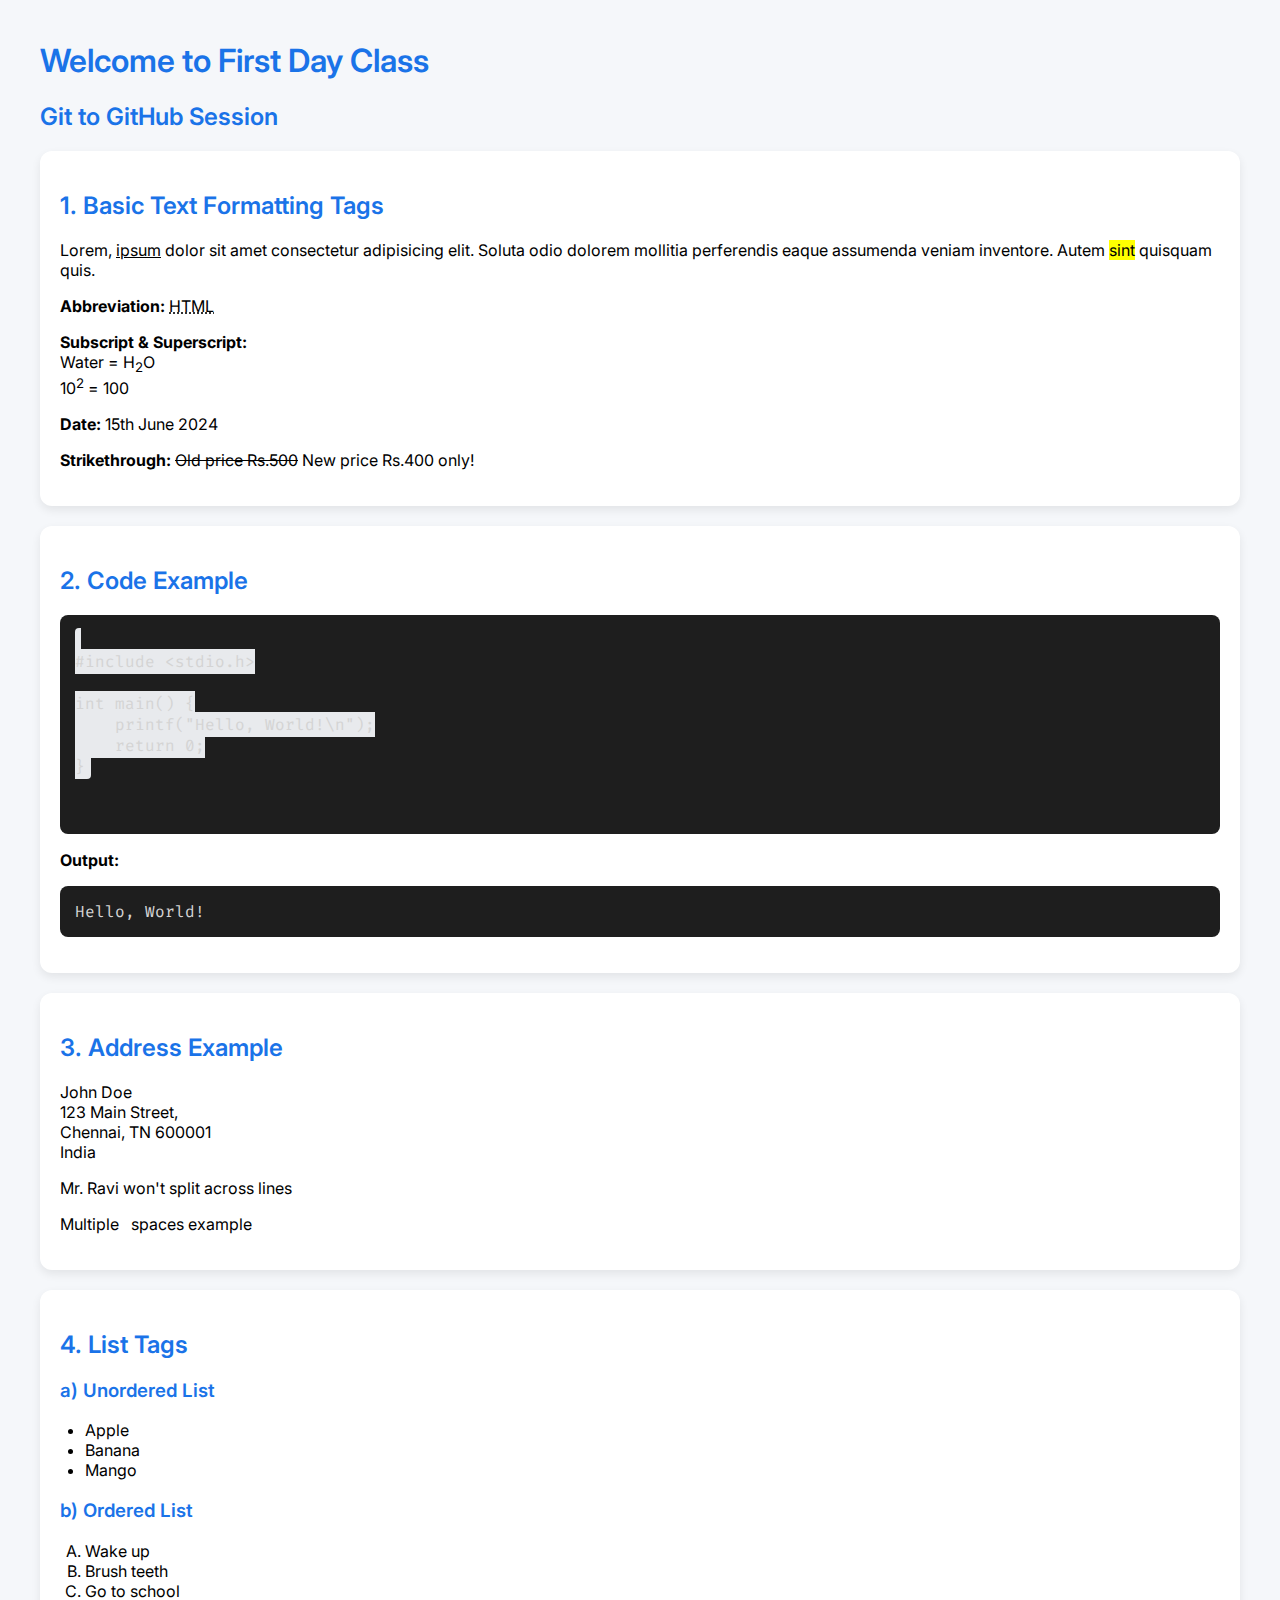
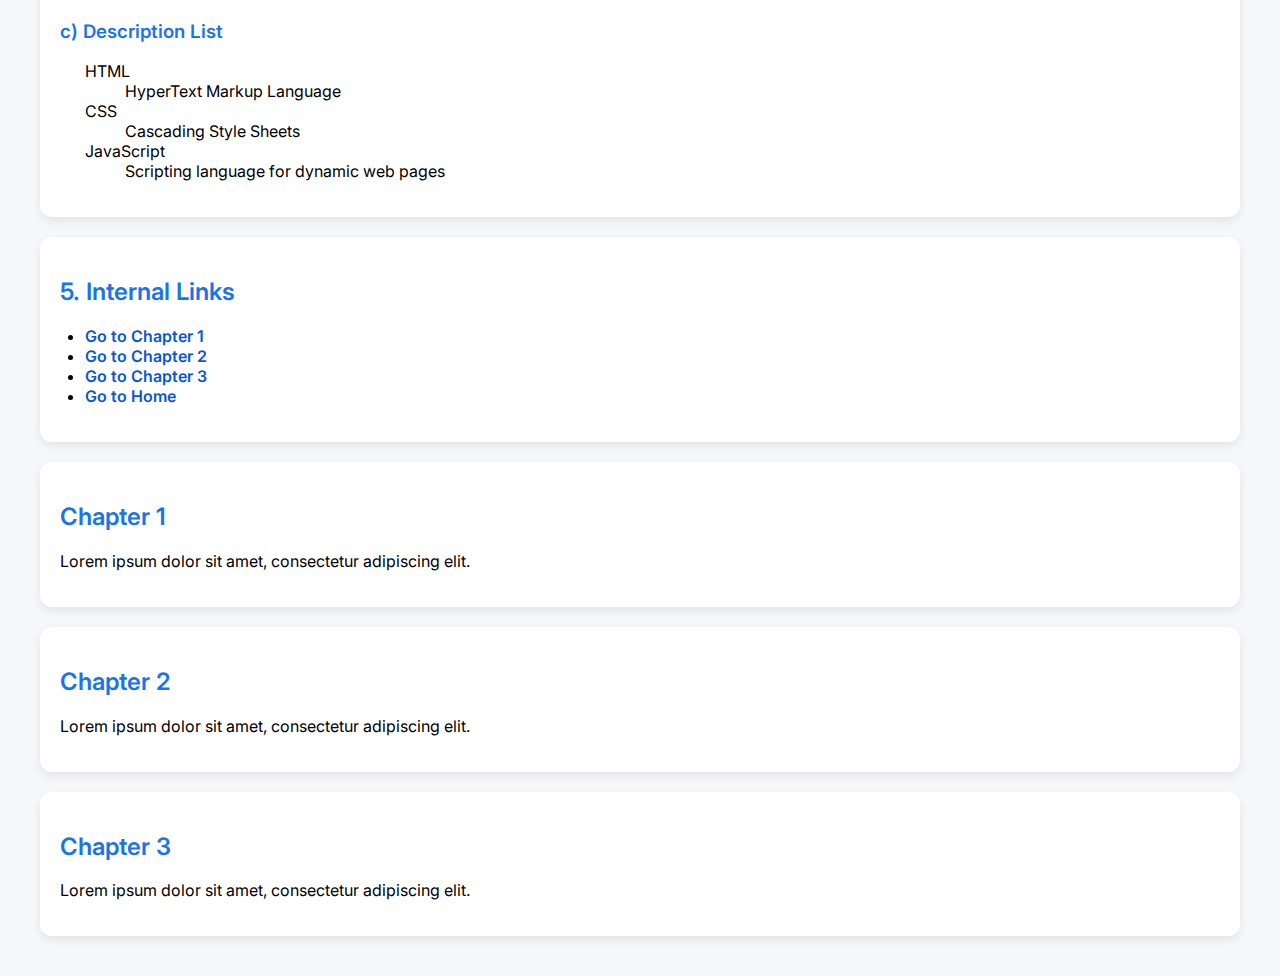
<file: demo.html>
<!DOCTYPE html>
<html lang="en">
<head>
    <meta charset="UTF-8">
    <meta name="viewport" content="width=device-width, initial-scale=1.0">
    <title>HTML Tags Demonstration</title>

    <!-- Google Font -->
    <link href="https://fonts.googleapis.com/css2?family=Inter:wght@300;400;600&family=Fira+Code&display=swap" rel="stylesheet">

    <style>
        body {
            font-family: 'Inter', sans-serif;
            background: #f5f7fa;
            margin: 0;
            padding: 20px 40px;
        }

        h1, h2, h3 {
            color: #1a73e8;
            font-weight: 600;
        }

        /* Card / Section Style */
        section {
            background: #ffffff;
            padding: 20px;
            margin: 20px 0;
            border-radius: 12px;
            box-shadow: 0 4px 10px rgba(0,0,0,0.08);
        }

        /* Code Block Style (Developer Look) */
        pre {
            background: #1e1e1e;
            color: #d4d4d4;
            padding: 15px;
            border-radius: 8px;
            overflow-x: auto;
            font-family: 'Fira Code', monospace;
        }

        /* Inline code */
        code {
            background: #e8eaed;
            padding: 2px 6px;
            border-radius: 4px;
            font-family: 'Fira Code', monospace;
        }

        /* Lists */
        ul, ol, dl {
            padding-left: 25px;
        }

        /* Anchor links */
        a {
            color: #0b57d0;
            text-decoration: none;
            font-weight: 600;
        }

        a:hover {
            text-decoration: underline;
        }

    </style>

</head>
<body>

    <h1 id="home">Welcome to First Day Class</h1>
    <h2>Git to GitHub Session</h2>

    <!-- BASIC TEXT -->
    <section>
        <h2>1. Basic Text Formatting Tags</h2>

        <p>
            Lorem, <u>ipsum</u> dolor sit amet consectetur adipisicing elit.
            Soluta odio dolorem mollitia perferendis eaque assumenda veniam inventore.
            Autem <mark>sint</mark> quisquam quis.
        </p>

        <p><b>Abbreviation:</b> <abbr title="HyperText Markup Language">HTML</abbr></p>

        <p>
            <b>Subscript & Superscript:</b><br>
            Water = H<sub>2</sub>O<br>
            10<sup>2</sup> = 100
        </p>

        <p><b>Date:</b> <time>15th June 2024</time></p>

        <p><b>Strikethrough:</b> <s>Old price Rs.500</s> New price Rs.400 only!</p>
    </section>


    <!-- CODE BLOCK -->
    <section>
        <h2>2. Code Example</h2>

        <pre>
<code>
#include &lt;stdio.h&gt;

int main() {
    printf("Hello, World!\n");
    return 0;
}
</code>
        </pre>

        <p><b>Output:</b></p>
        <pre>Hello, World!</pre>
    </section>


    <!-- ADDRESS -->
    <section>
        <h2>3. Address Example</h2>

        <p>
            John Doe<br>
            123 Main Street,<br>
            Chennai, TN 600001<br>
            India
        </p>

        <p>Mr.&nbsp;Ravi won't split across lines</p>
        <p>Multiple&nbsp;&nbsp;&nbsp;spaces example</p>
    </section>


    <!-- LISTS -->
    <section>
        <h2>4. List Tags</h2>

        <h3>a) Unordered List</h3>
        <ul>
            <li>Apple</li>
            <li>Banana</li>
            <li>Mango</li>
        </ul>

        <h3>b) Ordered List</h3>
        <ol type="A">
            <li>Wake up</li>
            <li>Brush teeth</li>
            <li>Go to school</li>
        </ol>

        <h3>c) Description List</h3>
        <dl>
            <dt>HTML</dt>
            <dd>HyperText Markup Language</dd>

            <dt>CSS</dt>
            <dd>Cascading Style Sheets</dd>

            <dt>JavaScript</dt>
            <dd>Scripting language for dynamic web pages</dd>
        </dl>
    </section>


    <!-- INTERNAL LINKS -->
    <section>
        <h2>5. Internal Links</h2>

        <ul>
            <li><a href="#chapter1">Go to Chapter 1</a></li>
            <li><a href="#chapter2">Go to Chapter 2</a></li>
            <li><a href="#chapter3">Go to Chapter 3</a></li>
            <li><a href="#home">Go to Home</a></li>
        </ul>
    </section>


    <!-- CHAPTERS -->
    <section id="chapter1">
        <h2>Chapter 1</h2>
        <p>Lorem ipsum dolor sit amet, consectetur adipiscing elit.</p>
    </section>

    <section id="chapter2">
        <h2>Chapter 2</h2>
        <p>Lorem ipsum dolor sit amet, consectetur adipiscing elit.</p>
    </section>

    <section id="chapter3">
        <h2>Chapter 3</h2>
        <p>Lorem ipsum dolor sit amet, consectetur adipiscing elit.</p>
    </section>

</body>
</html>
</file>
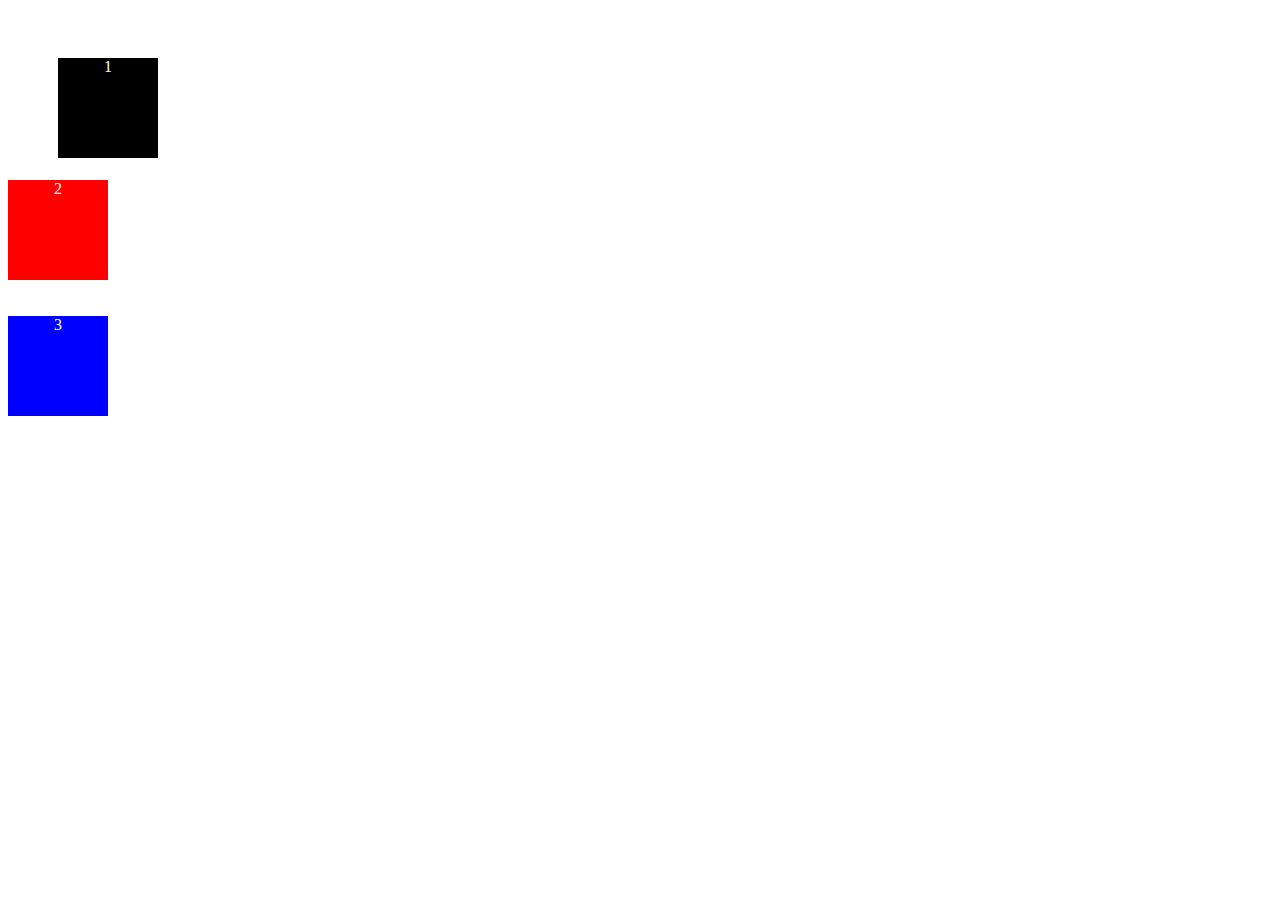
<file: CSS/after.html>
<!DOCTYPE html>
<html lang="en">
<head>
    <meta charset="UTF-8">
    <meta name="viewport" content="width=device-width, initial-scale=1.0">
    <title>Document</title>
    <style>
        .one{
            position: relative;
            width: 100px;
            height: 100px;
            background-color: black;
            color: white;
            top: 50px;
            left: 50px;
            z-index: 2;
        }
        .two{
            position: relative;
            width: 100px;
            height: 100px;
            background-color: red;
            color: white;
            z-index: 4;
        }
        .three{
            position: relative;
            height: 100px;
            width: 100px;
            background-color: blue;
            color: white;
            z-index: 10;
        }   
    </style>
</head>
<body>
    <div class="one"><center>1</center></div><br><br> <br><br>
    <div class="two"><center>2</center></div><br><br>
    <div class="three"><center>3</center></div><br><br>
</body>
</html>
</file>
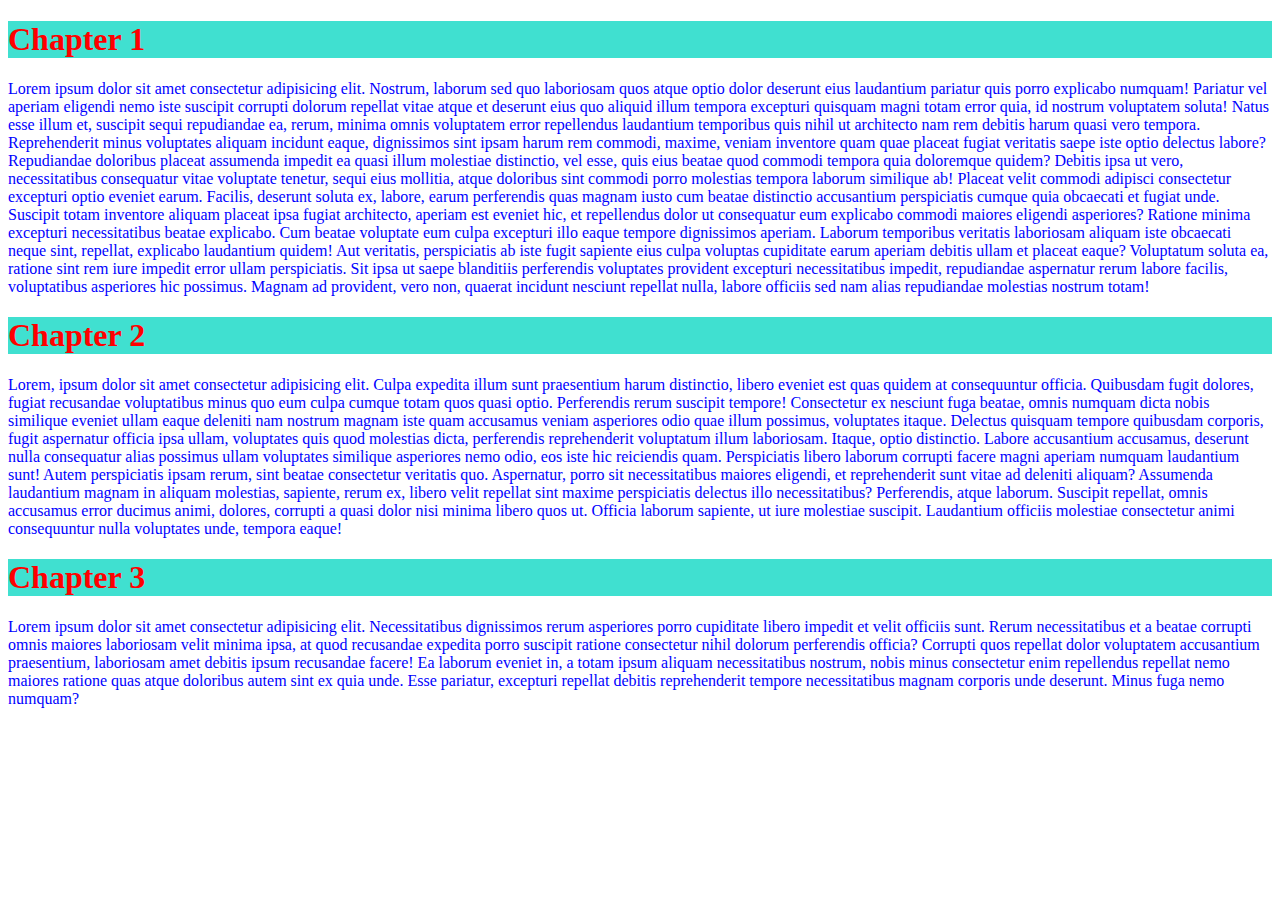
<file: CSS/css.html>
<!DOCTYPE html>
<html lang="en">
<head>
    <meta charset="UTF-8">
    <meta name="viewport" content="width=device-width, initial-scale=1.0">
    <title>Document</title>
    <link rel="stylesheet" href="demo2.css">
</head>
<body>
    <h1>Chapter 1</h1>
    <p>Lorem ipsum dolor sit amet consectetur adipisicing elit. Nostrum, laborum sed quo laboriosam quos atque optio dolor deserunt eius laudantium pariatur quis porro explicabo numquam! Pariatur vel aperiam eligendi nemo iste suscipit corrupti dolorum repellat vitae atque et deserunt eius quo aliquid illum tempora excepturi quisquam magni totam error quia, id nostrum voluptatem soluta! Natus esse illum et, suscipit sequi repudiandae ea, rerum, minima omnis voluptatem error repellendus laudantium temporibus quis nihil ut architecto nam rem debitis harum quasi vero tempora. Reprehenderit minus voluptates aliquam incidunt eaque, dignissimos sint ipsam harum rem commodi, maxime, veniam inventore quam quae placeat fugiat veritatis saepe iste optio delectus labore? Repudiandae doloribus placeat assumenda impedit ea quasi illum molestiae distinctio, vel esse, quis eius beatae quod commodi tempora quia doloremque quidem? Debitis ipsa ut vero, necessitatibus consequatur vitae voluptate tenetur, sequi eius mollitia, atque doloribus sint commodi porro molestias tempora laborum similique ab! Placeat velit commodi adipisci consectetur excepturi optio eveniet earum. Facilis, deserunt soluta ex, labore, earum perferendis quas magnam iusto cum beatae distinctio accusantium perspiciatis cumque quia obcaecati et fugiat unde. Suscipit totam inventore aliquam placeat ipsa fugiat architecto, aperiam est eveniet hic, et repellendus dolor ut consequatur eum explicabo commodi maiores eligendi asperiores? Ratione minima excepturi necessitatibus beatae explicabo. Cum beatae voluptate eum culpa excepturi illo eaque tempore dignissimos aperiam. Laborum temporibus veritatis laboriosam aliquam iste obcaecati neque sint, repellat, explicabo laudantium quidem! Aut veritatis, perspiciatis ab iste fugit sapiente eius culpa voluptas cupiditate earum aperiam debitis ullam et placeat eaque? Voluptatum soluta ea, ratione sint rem iure impedit error ullam perspiciatis. Sit ipsa ut saepe blanditiis perferendis voluptates provident excepturi necessitatibus impedit, repudiandae aspernatur rerum labore facilis, voluptatibus asperiores hic possimus. Magnam ad provident, vero non, quaerat incidunt nesciunt repellat nulla, labore officiis sed nam alias repudiandae molestias nostrum totam!</p>
    <h1>Chapter 2</h1>
    <p>Lorem, ipsum dolor sit amet consectetur adipisicing elit. Culpa expedita illum sunt praesentium harum distinctio, libero eveniet est quas quidem at consequuntur officia. Quibusdam fugit dolores, fugiat recusandae voluptatibus minus quo eum culpa cumque totam quos quasi optio. Perferendis rerum suscipit tempore! Consectetur ex nesciunt fuga beatae, omnis numquam dicta nobis similique eveniet ullam eaque deleniti nam nostrum magnam iste quam accusamus veniam asperiores odio quae illum possimus, voluptates itaque. Delectus quisquam tempore quibusdam corporis, fugit aspernatur officia ipsa ullam, voluptates quis quod molestias dicta, perferendis reprehenderit voluptatum illum laboriosam. Itaque, optio distinctio. Labore accusantium accusamus, deserunt nulla consequatur alias possimus ullam voluptates similique asperiores nemo odio, eos iste hic reiciendis quam. Perspiciatis libero laborum corrupti facere magni aperiam numquam laudantium sunt! Autem perspiciatis ipsam rerum, sint beatae consectetur veritatis quo. Aspernatur, porro sit necessitatibus maiores eligendi, et reprehenderit sunt vitae ad deleniti aliquam? Assumenda laudantium magnam in aliquam molestias, sapiente, rerum ex, libero velit repellat sint maxime perspiciatis delectus illo necessitatibus? Perferendis, atque laborum. Suscipit repellat, omnis accusamus error ducimus animi, dolores, corrupti a quasi dolor nisi minima libero quos ut. Officia laborum sapiente, ut iure molestiae suscipit. Laudantium officiis molestiae consectetur animi consequuntur nulla voluptates unde, tempora eaque!</p>
    <h1>Chapter 3</h1>
    <p>Lorem ipsum dolor sit amet consectetur adipisicing elit. Necessitatibus dignissimos rerum asperiores porro cupiditate libero impedit et velit officiis sunt. Rerum necessitatibus et a beatae corrupti omnis maiores laboriosam velit minima ipsa, at quod recusandae expedita porro suscipit ratione consectetur nihil dolorum perferendis officia? Corrupti quos repellat dolor voluptatem accusantium praesentium, laboriosam amet debitis ipsum recusandae facere! Ea laborum eveniet in, a totam ipsum aliquam necessitatibus nostrum, nobis minus consectetur enim repellendus repellat nemo maiores ratione quas atque doloribus autem sint ex quia unde. Esse pariatur, excepturi repellat debitis reprehenderit tempore necessitatibus magnam corporis unde deserunt. Minus fuga nemo numquam?</p>
</body>
</html>
</file>
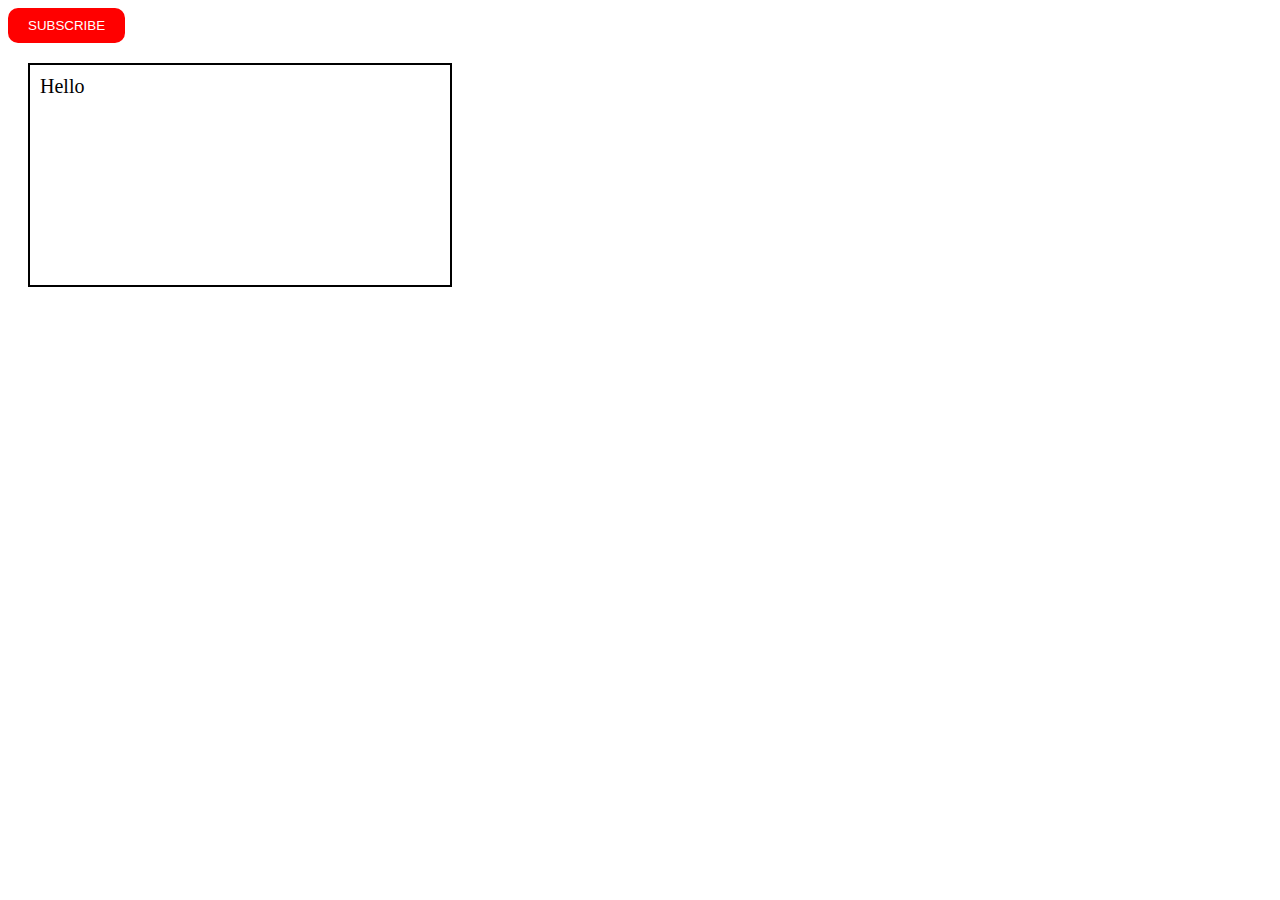
<file: CSS/day3.html>
<!DOCTYPE html>
<html lang="en">
<head>
    <meta charset="UTF-8">
    <meta name="viewport" content="width=device-width, initial-scale=1.0">
    <title>Document</title>
    <link rel="stylesheet" href="day3.css">
</head>
<body>
    <button class="button">SUBSCRIBE</button>
    <div class="box">Hello</div>
</body>
</html>
</file>
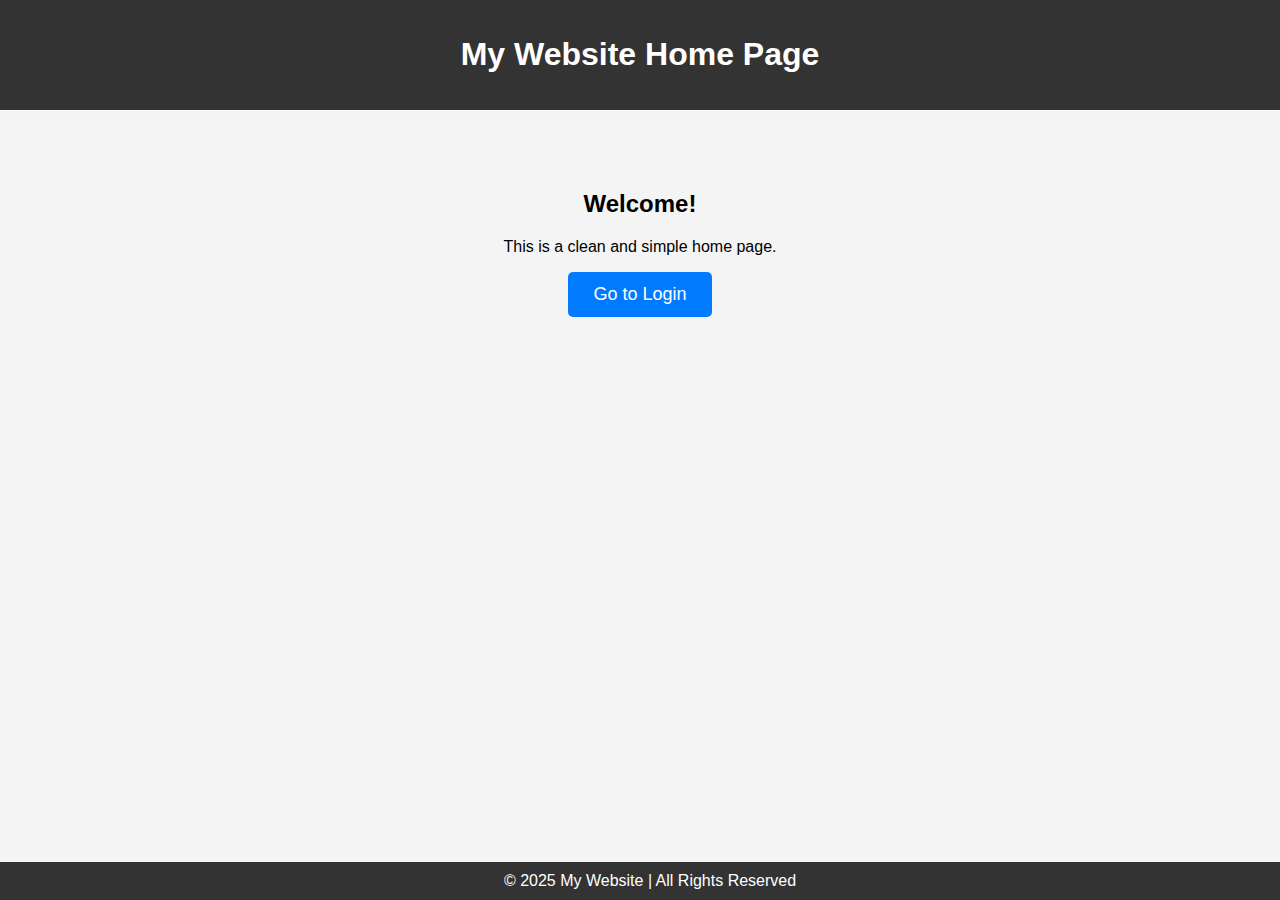
<file: CSS/home.html>
<!DOCTYPE html>
<html lang="en">
<head>
    <meta charset="UTF-8">
    <meta name="viewport" content="width=device-width, initial-scale=1.0">
    <title>Home</title>

    <style>
        body {
            margin: 0;
            font-family: Arial, sans-serif;
            background-color: #f4f4f4;
        }
        header {
            background-color: #333;
            color: white;
            padding: 15px;
            text-align: center;
        }
        footer {
            background-color: #333;
            color: white;
            padding: 10px;
            text-align: center;
            position: fixed;
            bottom: 0;
            width: 100%;
        }
        .content {
            text-align: center;
            margin-top: 80px;
        }
        button {
            padding: 12px 25px;
            background-color: #007bff;
            color: white;
            border: none;
            cursor: pointer;
            font-size: 18px;
            border-radius: 5px;
        }
        button:hover {
            background-color: #0056b3;
        }
    </style>
</head>
<body>

    <header>
        <h1>My Website Home Page</h1>
    </header>

    <div class="content">
        <h2>Welcome!</h2>
        <p>This is a clean and simple home page.</p>

        <button onclick="window.location.href='login.html'">
            Go to Login
        </button>
    </div>

    <footer>
        © 2025 My Website | All Rights Reserved
    </footer>

</body>
</html>
</file>
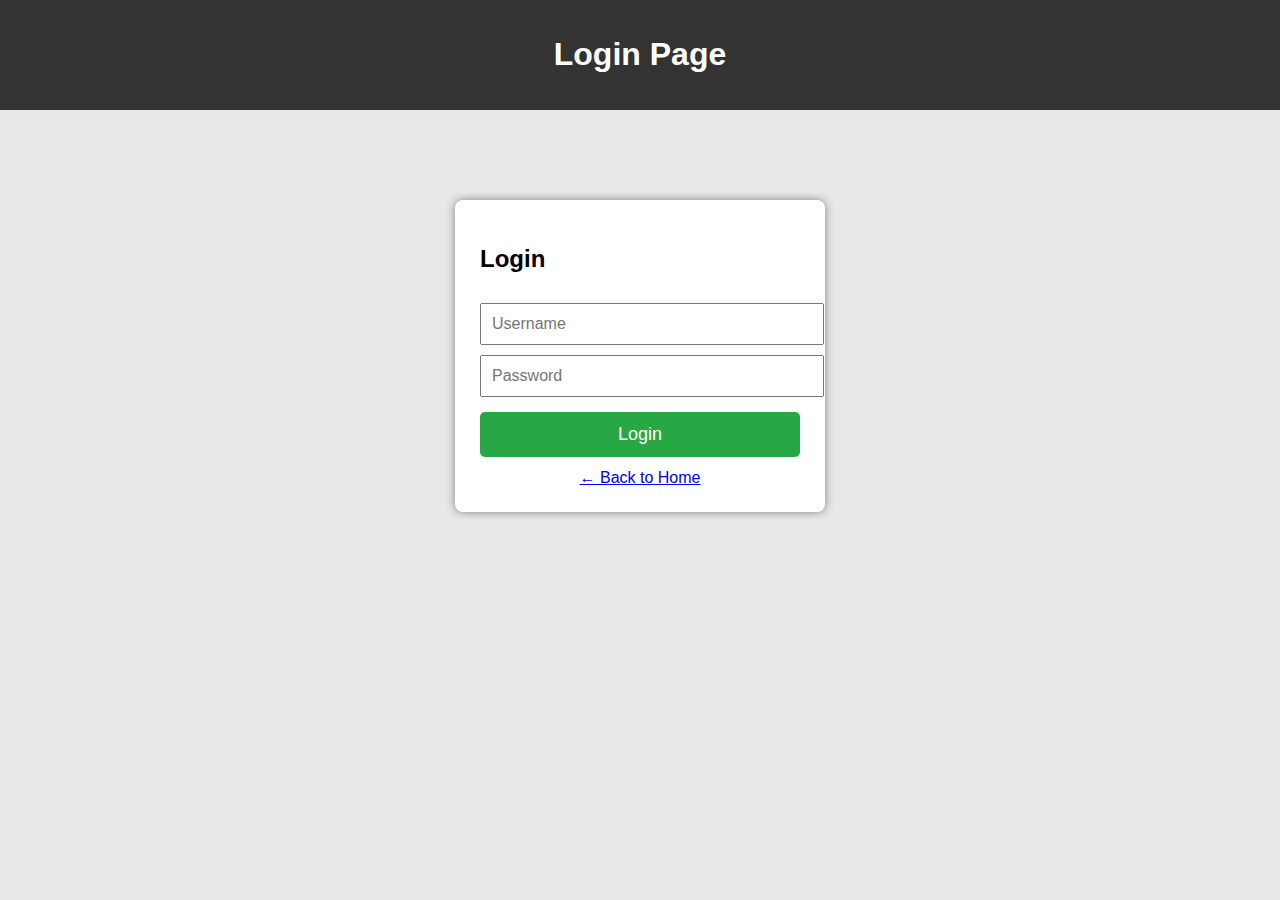
<file: CSS/login.html>
<!DOCTYPE html>
<html lang="en">
<head>
    <meta charset="UTF-8">
    <meta name="viewport" content="width=device-width, initial-scale=1.0">
    <title>Login</title>

    <style>
        body {
            margin: 0;
            font-family: Arial, sans-serif;
            background-color: #e8e8e8;
        }
        header {
            background-color: #333;
            color: white;
            padding: 15px;
            text-align: center;
        }
        .login-box {
            width: 320px;
            margin: 90px auto;
            background: white;
            padding: 25px;
            border-radius: 8px;
            box-shadow: 0px 0px 10px gray;
        }
        input {
            width: 100%;
            padding: 10px;
            margin-top: 10px;
            font-size: 16px;
        }
        button {
            width: 100%;
            padding: 12px;
            background-color: #28a745;
            color: white;
            border: none;
            margin-top: 15px;
            font-size: 18px;
            border-radius: 5px;
            cursor: pointer;
        }
        button:hover {
            background-color: #1f7c33;
        }
        a {
            display: block;
            text-align: center;
            margin-top: 12px;
        }
    </style>
</head>
<body>

    <header>
        <h1>Login Page</h1>
    </header>

    <div class="login-box">
        <h2>Login</h2>

        <input type="text" placeholder="Username">
        <input type="password" placeholder="Password">

        <button>Login</button>

        <a href="home.html">← Back to Home</a>
    </div>

</body>
</html>
</file>
<file: CSS/demo2.css>
p{
    color: blue;
}
.second{
    color: orange;
}
h1{
    color:red;
    background-color: turquoise;
}
div{
    color: green;
}
</file>
<file: CSS/day3.css>
.button{
    background-color: red;
    color: white;
    padding: 10px 20px;
    border: none;
    border-radius: 10px;
    cursor: pointer;
}
.box {
  width: 400px;
  height: 200px;
  border: 2px solid black;
  padding: 10px;
  margin: 20px;
  font-size: 20px;
}
</file>
